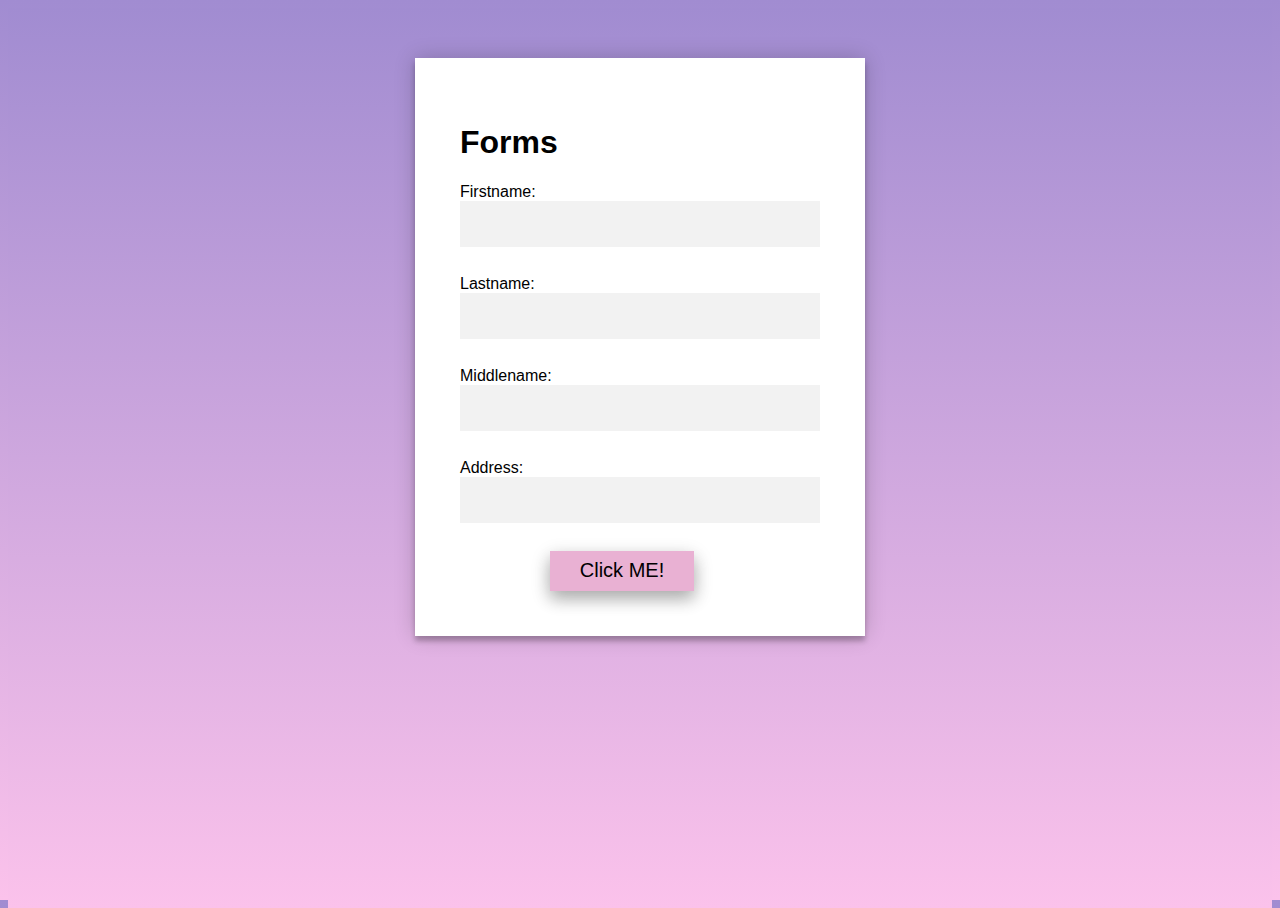
<file: QuizOne/index.html>
<!DOCTYPE html>
<html>
<head>
<title>Page Title</title>
<link rel="stylesheet" href="style.css">
</head>
<body>
        <div id="home-page">
            <div class="form">
                <h1>Forms</h1>
                
                <label> Firstname:</label>
                <input type= "text" id="Fname" name= "Fname"><br></br>
        
                <label> Lastname:</label>
                <input type= "text" id="Lname" name= "Lname"><br></br>

                <label> Middlename:</label>
                <input type= "text" id="Mname" name= "Mname"><br></br>
        
                
                <label> Address:</label>
                <input type= "text" id="addresz" name= "addresz"><br></br>
                <button onclick ="ageInput();">Click ME! </button>
                </div>
        </div>
    </div>
<script src="javascript.js"></script>
</body>
</html>
</file>
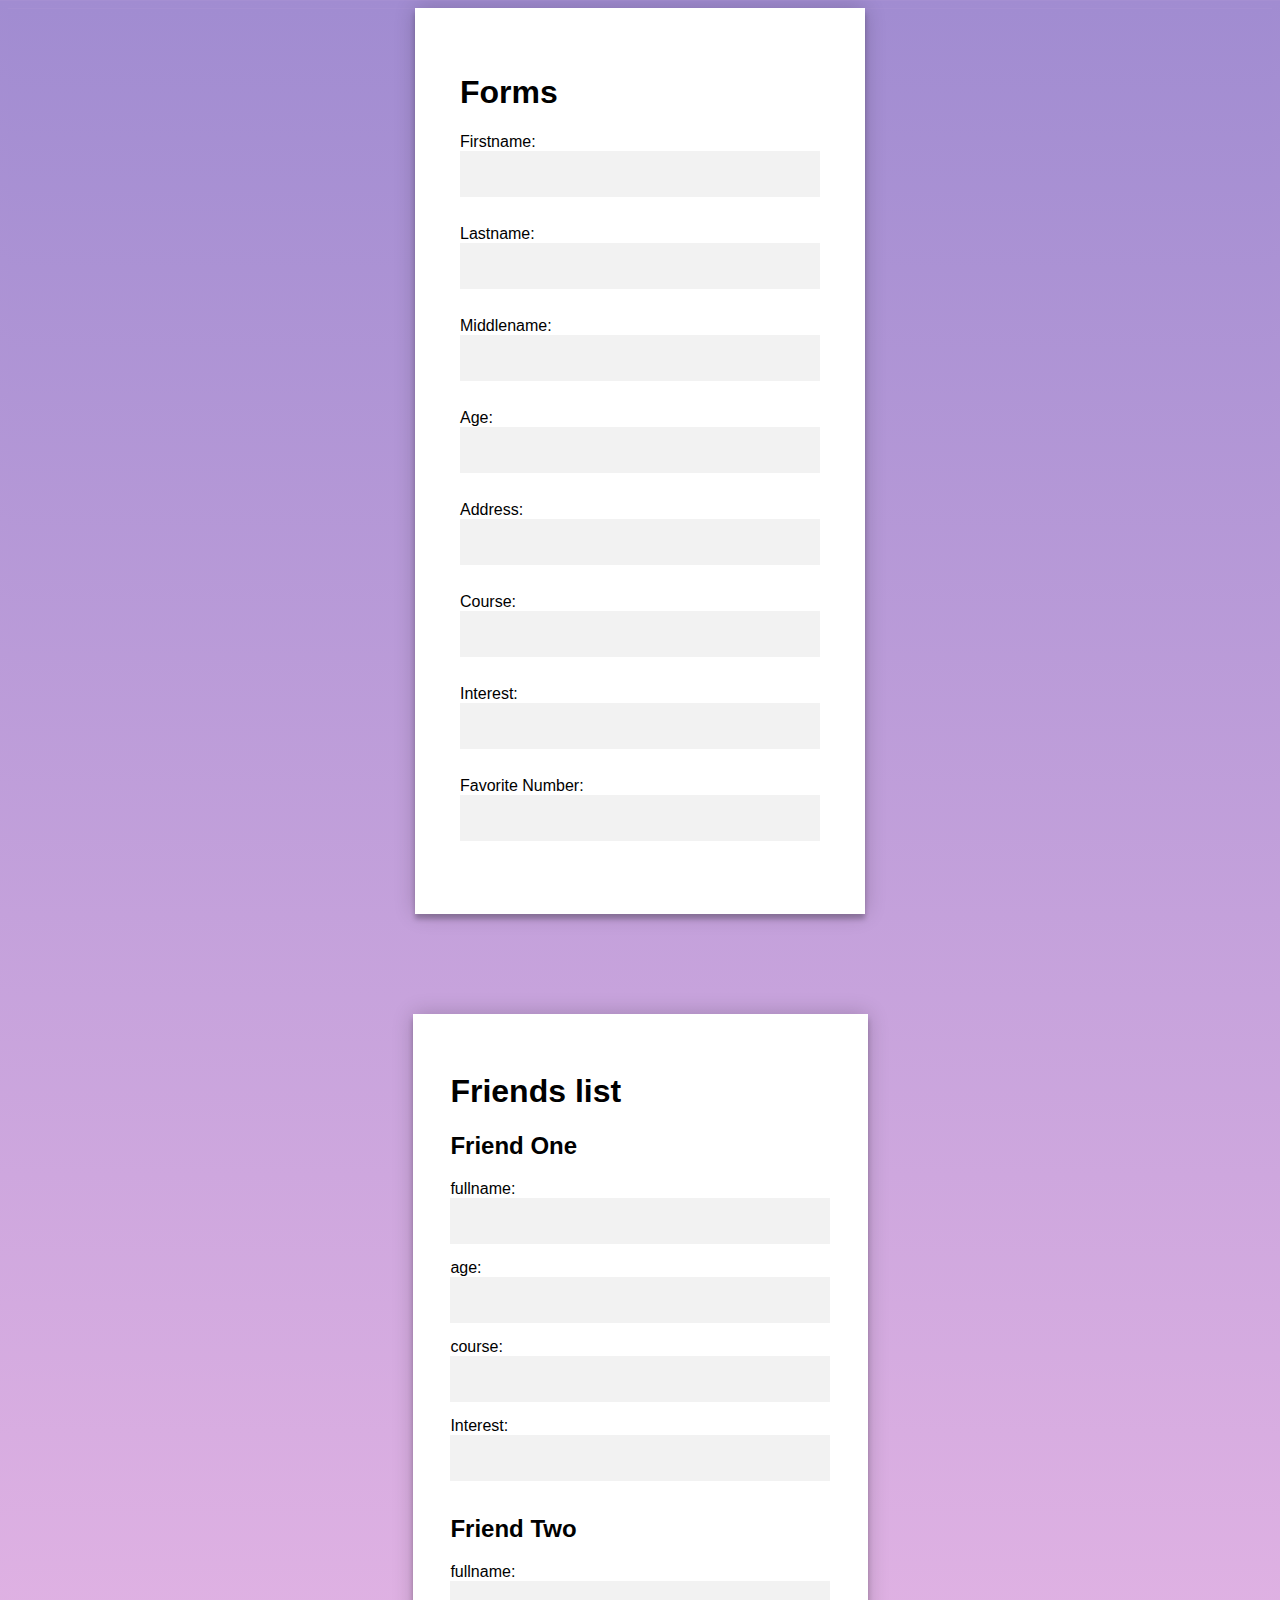
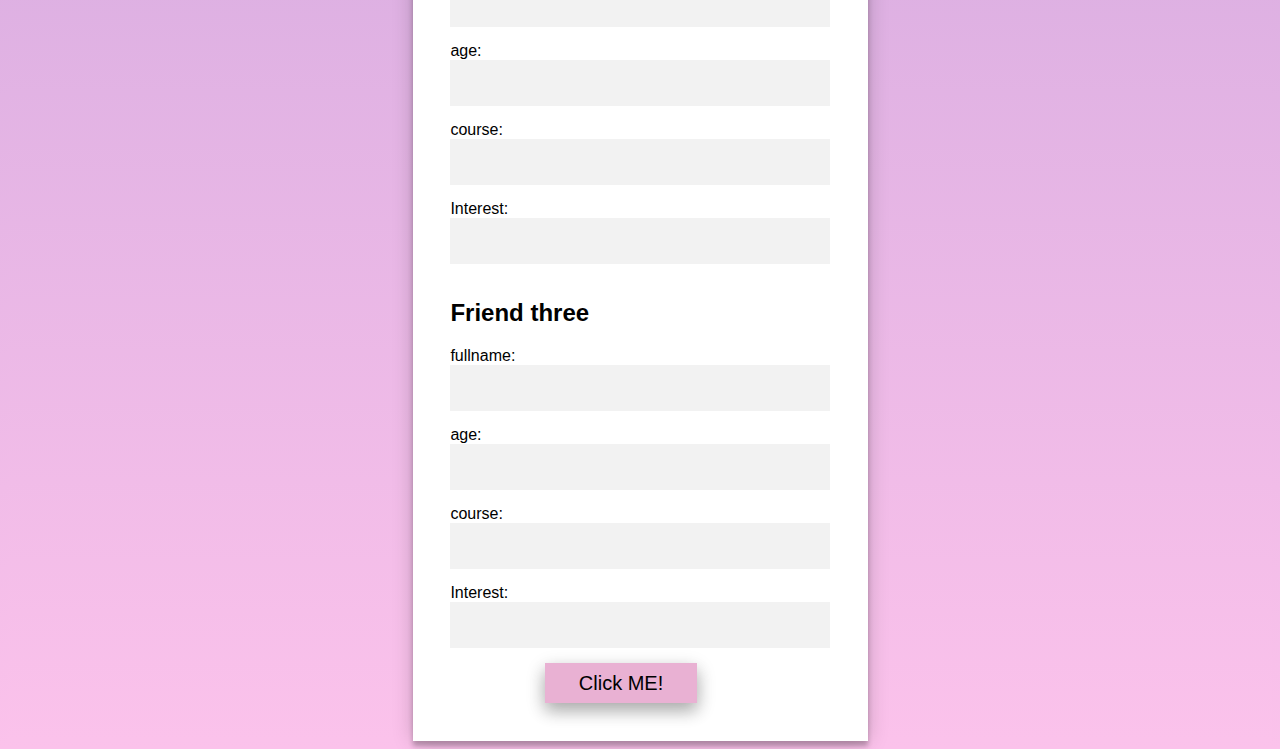
<file: QuizTwo/index.html>
<!DOCTYPE html>
<html>
<head>
<title>Page Title</title>
<link rel="stylesheet" href="style.css">
</head>
<body>
        <div id="home-page">
            <div class="form">
                <h1>Forms</h1>
                
                <label> Firstname:</label>
                <input type= "text" id="first" name= "first"><br></br>
        
                <label> Lastname:</label>
                <input type= "text" id="last" name= "last"><br></br>

                <label> Middlename:</label>
                <input type= "text" id="mid" name= "mid"><br></br>
        
                <label> Age:</label>
                <input type= "text" id="age" name= "age"><br></br>
        
                <label> Address:</label>
                <input type= "text" id="address" name= "address"><br></br>

                <label> Course:</label>
                <input type= "text" id="cour" name= "cour"><br></br>

                <label> Interest:</label>
                <input type= "text" id="inter" name= "inter"><br></br>

                <label> Favorite Number:</label>
                <input type= "text" id="fnum" name= "fnum"><br></br>

                <form class="form-inline" action="/action_page.php"></form>
                </div>

                <div class="formTwo">
                <div class="form-inline">
                    <h1>Friends list</h1>
                    <h2>Friend One</h2>
                    <label>fullname:</label>
                    <input type= "text" id="friend1" name= "friend1"></input>
                    <label >age:</label>
                    <input type= "text" id="fage" name= "fage"></input>
                    <label>course:</label>
                    <input type= "text" id="fcourse" name= "fcourse"></input> 
                    <label for="finterest">Interest:</label>
                    <input type= "text" id="finterest" name= "finterest"></input> 
                   
                
                    <h2>Friend Two</h2>
                    <label>fullname:</label>
                    <input type= "text" id="friend2" name= "fnameTwo"></input>
                    <label>age:</label>
                    <input type= "text" id="age2" name= "age2"></input>
                    <label >course:</label>
                    <input type= "text" id="fcourseTwo" name= "fcourseTwo"></input> 
                    <label >Interest:</label>
                    <input type= "text" id="finterestTwo" name= "finterestTwo"></input> 
                
                    <h2>Friend three</h2>
                    <label >fullname:</label>
                    <input type= "text" id="friend3" name= "fnameTree"></input>
                    <label >age:</label>
                    <input type= "text" id="age3" name= "age3"></input>
                    <label >course:</label>
                    <input type= "text" id="fcourseTree" name= "fcourseTree"></input> 
                    <label>Interest:</label>
                    <input type= "text" id="finterestTree" name= "finterestTree"></input> 

            
                        <button onclick ="ageInput();">Click ME! </button>
                </div>
        </div>
    </div>
<script src="javascript.js"></script>
</body>
</html>
</file>
<file: QuizOne/style.css>
*{
    font-family: Impact, Haettenschweiler, 'Arial Narrow Bold', sans-serif;
}
body, html {
    background: -webkit-gradient(linear, left bottom, left top, from(#fbc2eb), to(#a18cd1));
    background: -webkit-linear-gradient(bottom, #fbc2eb 0%, #a18cd1 100%);
    background: -moz-linear-gradient(bottom, #fbc2eb 0%, #a18cd1 100%);
    background: -o-linear-gradient(bottom, #fbc2eb 0%, #a18cd1 100%);
    background: linear-gradient(to top, #fbc2eb 0%, #a18cd1 100%);
    background-repeat: no-repeat;
    height: 100%; 
    background-position: center;
    background-repeat: repeat;
    background-size: cover;
    text-align: center;
  }
#home-page {
    width: 100%;
    margin: auto;
    padding-top: 50px;
}
.form {
    position: relative;
    z-index: 1;
    background: #FFFFFF;
    max-width: 360px;
    margin: 0 auto 100px;
    padding: 45px;
    text-align: left;
    box-shadow: 0 0 20px 0 rgba(0, 0, 0, 0.2), 0 5px 5px 0 rgba(0, 0, 0, 0.24);
}
.form input {
    font-family: "Roboto", "Arial", "Helvetica Neue", sans-serif;
    outline: 0;
    background: #f2f2f2;
    width: 100%;
    border: 0;
    margin: 0 0 10px;
    padding: 15px;
    box-sizing: border-box;
    font-size: 14px;
}
button {
    text-align: center;
    background-color: rgb(233, 177, 211);
    border: none;
    height: 40px;
    width: 40%;
    font-size: 20px;
    color: black;
    box-shadow: 0 8px 16px 0 rgba(0,0,0,0.2), 0 6px 20px 0 rgba(0,0,0,0.19);
    display: inline-block;
    margin-left: 25%;
    transition: transform .2s;
}
button:hover {
  transform: scale(1.5); /* (150% zoom - Note: if the zoom is too large, it will go outside of the viewport) */
}
</file>
<file: QuizTwo/style.css>
*{
    font-family: Impact, Haettenschweiler, 'Arial Narrow Bold', sans-serif;
}
body, html {
    background: -webkit-gradient(linear, left bottom, left top, from(#fbc2eb), to(#a18cd1));
    background: -webkit-linear-gradient(bottom, #fbc2eb 0%, #a18cd1 100%);
    background: -moz-linear-gradient(bottom, #fbc2eb 0%, #a18cd1 100%);
    background: -o-linear-gradient(bottom, #fbc2eb 0%, #a18cd1 100%);
    background: linear-gradient(to top, #fbc2eb 0%, #a18cd1 100%);
    background-repeat: no-repeat;
    
    background-position: center;
    background-repeat: repeat;
    background-size: cover;
    
  
}
input[type=text], select, textarea {
    width: auto;
    padding: auto; 
    border: 1px solid #ccc; 
    border-radius: auto;
    box-sizing: border-box; 
    margin-top: auto; 
    margin-bottom: auto;
    resize: vertical 
  }

.container {
    border-radius: 5px;
    background-color: #f2f2f2;
    padding: 20px;
  }
.home-page {
    width: 600px;
    padding: 2% 0 0;
    margin: auto;
}
.form {
    position: relative;
    z-index: 1;
    background: #FFFFFF;
    max-width: 360px;
    margin: 0 auto 100px;
    padding: 45px;
    text-align: left;
    box-shadow: 0 0 20px 0 rgba(0, 0, 0, 0.2), 0 5px 5px 0 rgba(0, 0, 0, 0.24);
  }

  .form input {
    font-family: "Roboto", "Arial", "Helvetica Neue", sans-serif;
    outline: 0;
    background: #f2f2f2;
    width: 100%;
    border: 0;
    margin: 0 0 10px;
    padding: 15px;
    box-sizing: border-box;
    font-size: 14px;
  
}

.formTwo{
    background-color:  #FFFFFF;
    width: 30%;
    margin: auto;
    padding: 3%;
    box-shadow: 0 0 20px 0 rgba(0, 0, 0, 0.2), 0 5px 5px 0 rgba(0, 0, 0, 0.24);
    text-align: left;
}

.formTwo input {
    font-family: "Roboto", "Arial", "Helvetica Neue", sans-serif;
    
    background: #f2f2f2;
    width: 100%;
    border: 0;
    margin: 0 0 15px;
    padding: 15px;
    box-sizing: border-box;
    font-size: 14px;

}
button {
    text-align: center;
    background-color: rgb(233, 177, 211);
    border: none;
    height: 40px;
    width: 40%;
    font-size: 20px;
    color: black;
    box-shadow: 0 8px 16px 0 rgba(0,0,0,0.2), 0 6px 20px 0 rgba(0,0,0,0.19);
    display: inline-block;
    margin-left: 25%;
    transition: transform .2s;
}
button:hover {
  transform: scale(1.5); /* (150% zoom - Note: if the zoom is too large, it will go outside of the viewport) */
}
</file>
